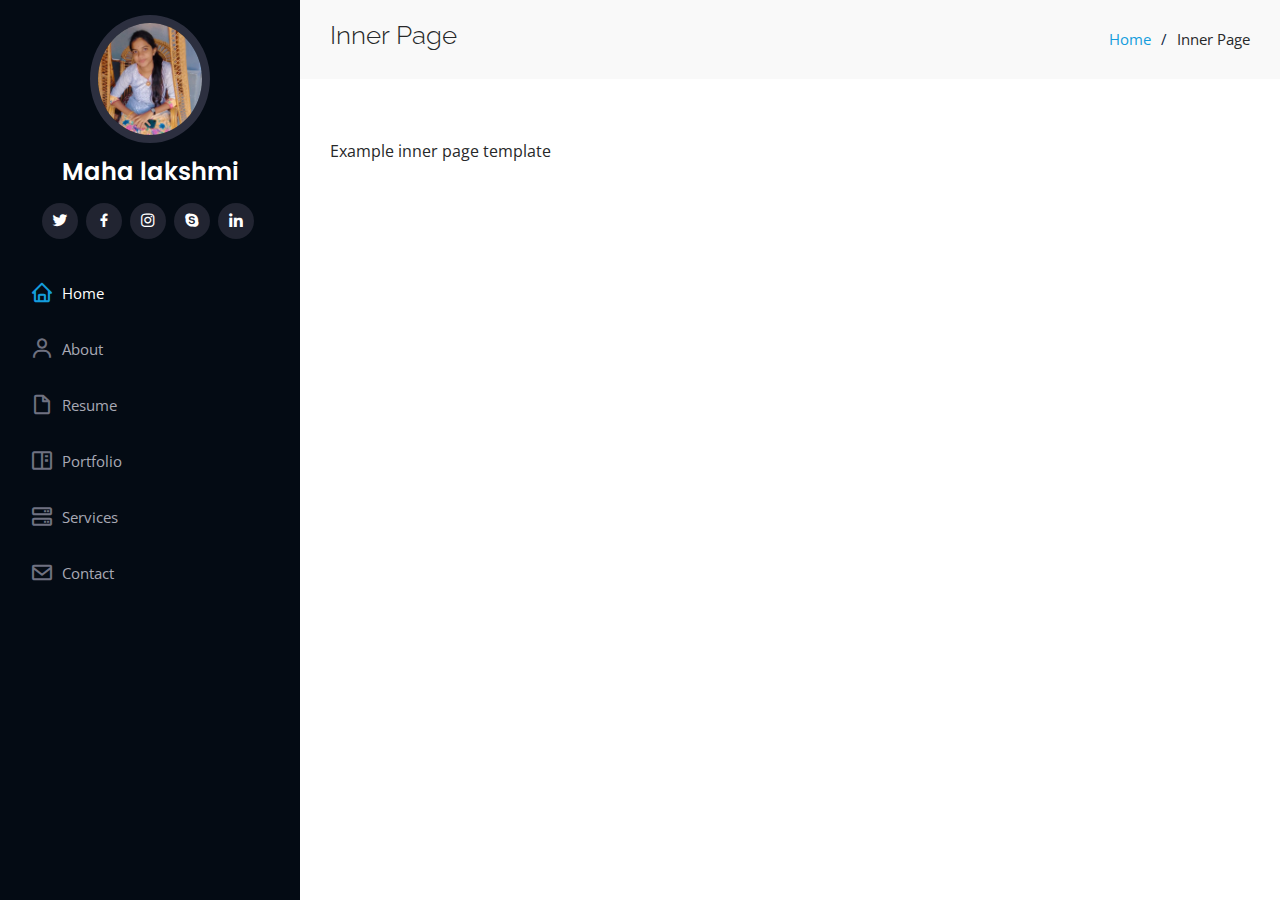
<file: iPortfolio/inner-page.html>
<!DOCTYPE html>
<html lang="en">

<head>
  <meta charset="utf-8">
  <meta content="width=device-width, initial-scale=1.0" name="viewport">

  <title>Inner Page</title>
  <meta content="" name="description">
  <meta content="" name="keywords">

  <!-- Favicons -->
  <link href="assets/img/favicon.png" rel="icon">
  <link href="assets/img/apple-touch-icon.png" rel="apple-touch-icon">

  <!-- Google Fonts -->
  <link href="https://fonts.googleapis.com/css?family=Open+Sans:300,300i,400,400i,600,600i,700,700i|Raleway:300,300i,400,400i,500,500i,600,600i,700,700i|Poppins:300,300i,400,400i,500,500i,600,600i,700,700i" rel="stylesheet">

  <!-- Vendor CSS Files -->
  <link href="assets/vendor/aos/aos.css" rel="stylesheet">
  <link href="assets/vendor/bootstrap/css/bootstrap.min.css" rel="stylesheet">
  <link href="assets/vendor/bootstrap-icons/bootstrap-icons.css" rel="stylesheet">
  <link href="assets/vendor/boxicons/css/boxicons.min.css" rel="stylesheet">
  <link href="assets/vendor/glightbox/css/glightbox.min.css" rel="stylesheet">
  <link href="assets/vendor/swiper/swiper-bundle.min.css" rel="stylesheet">

  <!-- Template Main CSS File -->
  <link href="assets/css/style.css" rel="stylesheet">

  <!-- =======================================================
  * Template Name: iPortfolio
  * Updated: Jul 27 2023 with Bootstrap v5.3.1
  * Template URL: https://bootstrapmade.com/iportfolio-bootstrap-portfolio-websites-template/
  * Author: BootstrapMade.com
  * License: https://bootstrapmade.com/license/
  ======================================================== -->
</head>

<body>

  <!-- ======= Mobile nav toggle button ======= -->
  <i class="bi bi-list mobile-nav-toggle d-xl-none"></i>

  <!-- ======= Header ======= -->
  <header id="header">
    <div class="d-flex flex-column">

      <div class="profile">
        <img src="assets/img/maha.jpg" alt="" class="img-fluid rounded-circle">
        <h1 class="text-light"><a href="index.html">Maha lakshmi</a></h1>
        <div class="social-links mt-3 text-center">
          <a href="#" class="twitter"><i class="bx bxl-twitter"></i></a>
          <a href="#" class="facebook"><i class="bx bxl-facebook"></i></a>
          <a href="#" class="instagram"><i class="bx bxl-instagram"></i></a>
          <a href="#" class="google-plus"><i class="bx bxl-skype"></i></a>
          <a href="#" class="linkedin"><i class="bx bxl-linkedin"></i></a>
        </div>
      </div>

      <nav id="navbar" class="nav-menu navbar">
        <ul>
          <li><a href="#hero" class="nav-link scrollto active"><i class="bx bx-home"></i> <span>Home</span></a></li>
          <li><a href="#about" class="nav-link scrollto"><i class="bx bx-user"></i> <span>About</span></a></li>
          <li><a href="#resume" class="nav-link scrollto"><i class="bx bx-file-blank"></i> <span>Resume</span></a></li>
          <li><a href="#portfolio" class="nav-link scrollto"><i class="bx bx-book-content"></i> <span>Portfolio</span></a></li>
          <li><a href="#services" class="nav-link scrollto"><i class="bx bx-server"></i> <span>Services</span></a></li>
          <li><a href="#contact" class="nav-link scrollto"><i class="bx bx-envelope"></i> <span>Contact</span></a></li>
        </ul>
      </nav><!-- .nav-menu -->
    </div>
  </header><!-- End Header -->

  <main id="main">

    <!-- ======= Breadcrumbs ======= -->
    <section class="breadcrumbs">
      <div class="container">

        <div class="d-flex justify-content-between align-items-center">
          <h2>Inner Page</h2>
          <ol>
            <li><a href="index.html">Home</a></li>
            <li>Inner Page</li>
          </ol>
        </div>

      </div>
    </section><!-- End Breadcrumbs -->

    <section class="inner-page">
      <div class="container">
        <p>
          Example inner page template
        </p>
      </div>
    </section>

  </main><!-- End #main -->

  <!-- ======= Footer ======= -->
  

  <a href="#" class="back-to-top d-flex align-items-center justify-content-center"><i class="bi bi-arrow-up-short"></i></a>

  <!-- Vendor JS Files -->
  <script src="assets/vendor/purecounter/purecounter_vanilla.js"></script>
  <script src="assets/vendor/aos/aos.js"></script>
  <script src="assets/vendor/bootstrap/js/bootstrap.bundle.min.js"></script>
  <script src="assets/vendor/glightbox/js/glightbox.min.js"></script>
  <script src="assets/vendor/isotope-layout/isotope.pkgd.min.js"></script>
  <script src="assets/vendor/swiper/swiper-bundle.min.js"></script>
  <script src="assets/vendor/typed.js/typed.umd.js"></script>
  <script src="assets/vendor/waypoints/noframework.waypoints.js"></script>
  <script src="assets/vendor/php-email-form/validate.js"></script>

  <!-- Template Main JS File -->
  <script src="assets/js/main.js"></script>

</body>

</html>
</file>
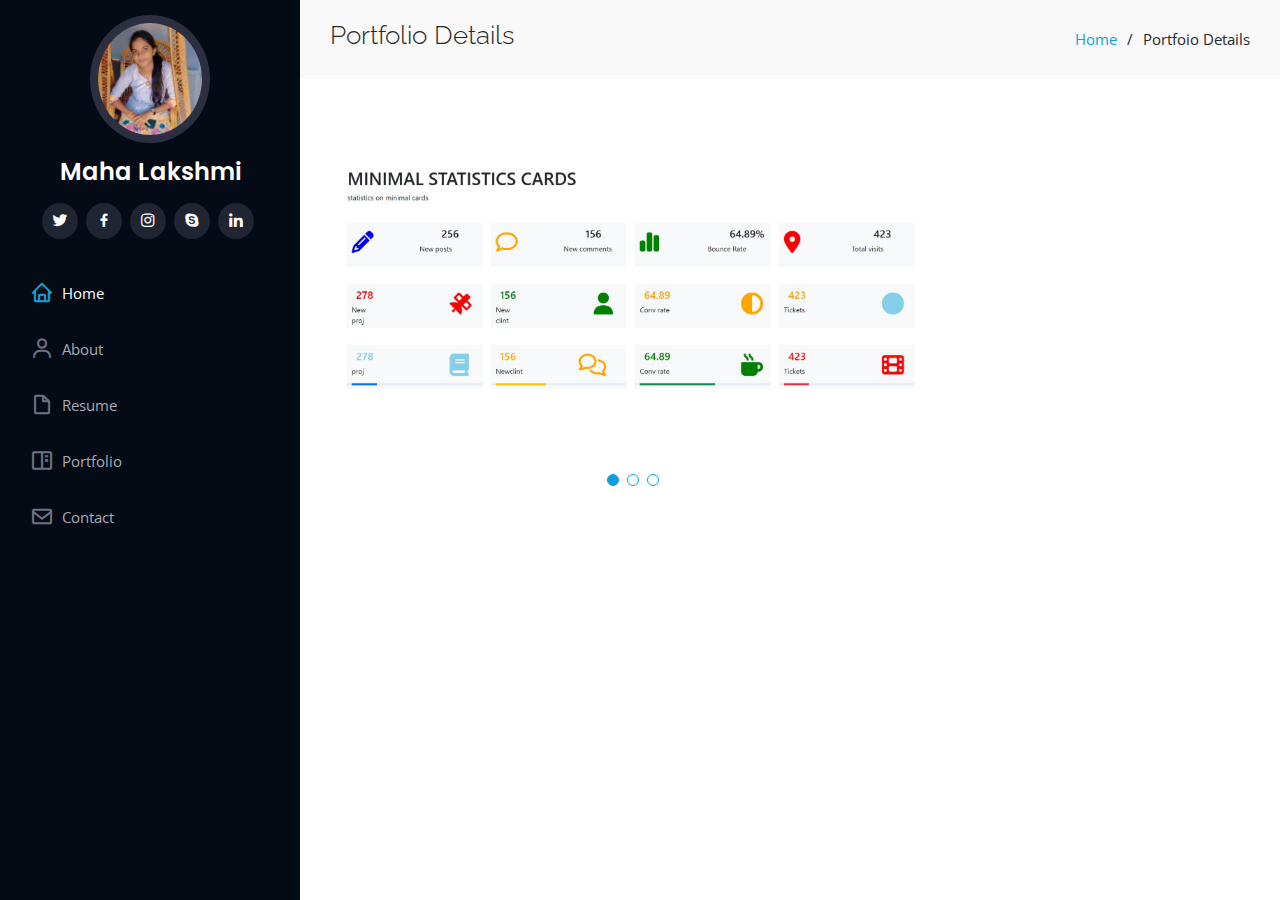
<file: iPortfolio/portfolio-details.html>
<!DOCTYPE html>
<html lang="en">

<head>
  <meta charset="utf-8">
  <meta content="width=device-width, initial-scale=1.0" name="viewport">

  <title>Portfolio Details - iPortfolio Bootstrap Template</title>
  <meta content="" name="description">
  <meta content="" name="keywords">

  <!-- Favicons -->
  <link href="assets/img/favicon.png" rel="icon">
  <link href="assets/img/apple-touch-icon.png" rel="apple-touch-icon">

  <!-- Google Fonts -->
  <link href="https://fonts.googleapis.com/css?family=Open+Sans:300,300i,400,400i,600,600i,700,700i|Raleway:300,300i,400,400i,500,500i,600,600i,700,700i|Poppins:300,300i,400,400i,500,500i,600,600i,700,700i" rel="stylesheet">

  <!-- Vendor CSS Files -->
  <link href="assets/vendor/aos/aos.css" rel="stylesheet">
  <link href="assets/vendor/bootstrap/css/bootstrap.min.css" rel="stylesheet">
  <link href="assets/vendor/bootstrap-icons/bootstrap-icons.css" rel="stylesheet">
  <link href="assets/vendor/boxicons/css/boxicons.min.css" rel="stylesheet">
  <link href="assets/vendor/glightbox/css/glightbox.min.css" rel="stylesheet">
  <link href="assets/vendor/swiper/swiper-bundle.min.css" rel="stylesheet">

  <!-- Template Main CSS File -->
  <link href="assets/css/style.css" rel="stylesheet">

  <!-- =======================================================
  * Template Name: iPortfolio
  * Updated: Jul 27 2023 with Bootstrap v5.3.1
  * Template URL: https://bootstrapmade.com/iportfolio-bootstrap-portfolio-websites-template/
  * Author: BootstrapMade.com
  * License: https://bootstrapmade.com/license/
  ======================================================== -->
</head>

<body>

  <!-- ======= Mobile nav toggle button ======= -->
  <i class="bi bi-list mobile-nav-toggle d-xl-none"></i>

  <!-- ======= Header ======= -->
  <header id="header">
    <div class="d-flex flex-column">

      <div class="profile">
        <img src="assets/img/maha.jpg" alt="" class="img-fluid rounded-circle">
        <h1 class="text-light"><a href="index.html">Maha Lakshmi</a></h1>
        <div class="social-links mt-3 text-center">
          <a href="#" class="twitter"><i class="bx bxl-twitter"></i></a>
          <a href="#" class="facebook"><i class="bx bxl-facebook"></i></a>
          <a href="#" class="instagram"><i class="bx bxl-instagram"></i></a>
          <a href="#" class="google-plus"><i class="bx bxl-skype"></i></a>
          <a href="#" class="linkedin"><i class="bx bxl-linkedin"></i></a>
        </div>
      </div>

      <nav id="navbar" class="nav-menu navbar">
        <ul>
          <li><a href="#hero" class="nav-link scrollto active"><i class="bx bx-home"></i> <span>Home</span></a></li>
          <li><a href="#about" class="nav-link scrollto"><i class="bx bx-user"></i> <span>About</span></a></li>
          <li><a href="#resume" class="nav-link scrollto"><i class="bx bx-file-blank"></i> <span>Resume</span></a></li>
          <li><a href="#portfolio" class="nav-link scrollto"><i class="bx bx-book-content"></i> <span>Portfolio</span></a></li>
          <li><a href="#contact" class="nav-link scrollto"><i class="bx bx-envelope"></i> <span>Contact</span></a></li>
        </ul>
      </nav><!-- .nav-menu -->
    </div>
  </header><!-- End Header -->

  <main id="main">

    <!-- ======= Breadcrumbs ======= -->
    <section id="breadcrumbs" class="breadcrumbs">
      <div class="container">

        <div class="d-flex justify-content-between align-items-center">
          <h2>Portfolio Details</h2>
          <ol>
            <li><a href="index.html">Home</a></li>
            <li>Portfoio Details</li>
          </ol>
        </div>

      </div>
    </section><!-- End Breadcrumbs -->

    <!-- ======= Portfolio Details Section ======= -->
    <section id="portfolio-details" class="portfolio-details">
      <div class="container">

        <div class="row gy-4">

          <div class="col-lg-8">
            <div class="portfolio-details-slider swiper">
              <div class="swiper-wrapper align-items-center">

                <div class="swiper-slide">
                  <img src="assets/img/portfolio/p6.jpg" alt="">
                </div>

                <div class="swiper-slide">
                  <img src="assets/img/portfolio/p5.jpg" alt="">
                </div>

                <div class="swiper-slide">
                  <img src="assets/img/portfolio/p8.jpg" alt="">
                </div>

              </div>
              <div class="swiper-pagination"></div>
            </div>
          </div>


        </div>

      </div>
    </section><!-- End Portfolio Details Section -->

  </main><!-- End #main -->

  
  <a href="#" class="back-to-top d-flex align-items-center justify-content-center"><i class="bi bi-arrow-up-short"></i></a>

  <!-- Vendor JS Files -->
  <script src="assets/vendor/purecounter/purecounter_vanilla.js"></script>
  <script src="assets/vendor/aos/aos.js"></script>
  <script src="assets/vendor/bootstrap/js/bootstrap.bundle.min.js"></script>
  <script src="assets/vendor/glightbox/js/glightbox.min.js"></script>
  <script src="assets/vendor/isotope-layout/isotope.pkgd.min.js"></script>
  <script src="assets/vendor/swiper/swiper-bundle.min.js"></script>
  <script src="assets/vendor/typed.js/typed.umd.js"></script>
  <script src="assets/vendor/waypoints/noframework.waypoints.js"></script>
  <script src="assets/vendor/php-email-form/validate.js"></script>

  <!-- Template Main JS File -->
  <script src="assets/js/main.js"></script>

</body>

</html>
</file>
<file: iPortfolio/assets/css/style.css>
/**
* Template Name: iPortfolio
* Updated: Jul 27 2023 with Bootstrap v5.3.1
* Template URL: https://bootstrapmade.com/iportfolio-bootstrap-portfolio-websites-template/
* Author: BootstrapMade.com
* License: https://bootstrapmade.com/license/
*/

/*--------------------------------------------------------------
# General
--------------------------------------------------------------*/
body {
  font-family: "Open Sans", sans-serif;
  color: #272829;
}

a {
  color: #149ddd;
  text-decoration: none;
}

a:hover {
  color: #37b3ed;
  text-decoration: none;
}

h1,
h2,
h3,
h4,
h5,
h6 {
  font-family: "Raleway", sans-serif;
}

/*--------------------------------------------------------------
# Back to top button
--------------------------------------------------------------*/
.back-to-top {
  position: fixed;
  visibility: hidden;
  opacity: 0;
  right: 15px;
  bottom: 15px;
  z-index: 996;
  background: #149ddd;
  width: 40px;
  height: 40px;
  border-radius: 50px;
  transition: all 0.4s;
}

.back-to-top i {
  font-size: 28px;
  color: #fff;
  line-height: 0;
}

.back-to-top:hover {
  background: #2eafec;
  color: #fff;
}

.back-to-top.active {
  visibility: visible;
  opacity: 1;
}

/*--------------------------------------------------------------
# Header
--------------------------------------------------------------*/
#header {
  position: fixed;
  top: 0;
  left: 0;
  bottom: 0;
  width: 300px;
  transition: all ease-in-out 0.5s;
  z-index: 9997;
  transition: all 0.5s;
  padding: 0 15px;
  background: #040b14;
  overflow-y: auto;
}

#header .profile img {
  margin: 15px auto;
  display: block;
  width: 120px;
  border: 8px solid #2c2f3f;
}

#header .profile h1 {
  font-size: 24px;
  margin: 0;
  padding: 0;
  font-weight: 600;
  -moz-text-align-last: center;
  text-align-last: center;
  font-family: "Poppins", sans-serif;
}

#header .profile h1 a,
#header .profile h1 a:hover {
  color: #fff;
  text-decoration: none;
}

#header .profile .social-links a {
  font-size: 18px;
  display: inline-block;
  background: #212431;
  color: #fff;
  line-height: 1;
  padding: 8px 0;
  margin-right: 4px;
  border-radius: 50%;
  text-align: center;
  width: 36px;
  height: 36px;
  transition: 0.3s;
}

#header .profile .social-links a:hover {
  background: #149ddd;
  color: #fff;
  text-decoration: none;
}

#main {
  margin-left: 300px;
}

.container,
.container-fluid {
  padding-left: 30px;
  padding-right: 30px;
}

@media (max-width: 1199px) {
  #header {
    left: -300px;
  }

  #main {
    margin-left: 0;
  }

  .container,
  .container-fluid {
    padding-left: 12px;
    padding-right: 12px;
  }
}

/*--------------------------------------------------------------
# Navigation Menu
--------------------------------------------------------------*/
/* Desktop Navigation */
.nav-menu {
  padding: 30px 0 0 0;
}

.nav-menu * {
  margin: 0;
  padding: 0;
  list-style: none;
}

.nav-menu>ul>li {
  position: relative;
  white-space: nowrap;
}

.nav-menu a,
.nav-menu a:focus {
  display: flex;
  align-items: center;
  color: #a8a9b4;
  padding: 12px 15px;
  margin-bottom: 8px;
  transition: 0.3s;
  font-size: 15px;
}

.nav-menu a i,
.nav-menu a:focus i {
  font-size: 24px;
  padding-right: 8px;
  color: #6f7180;
}

.nav-menu a:hover,
.nav-menu .active,
.nav-menu .active:focus,
.nav-menu li:hover>a {
  text-decoration: none;
  color: #fff;
}

.nav-menu a:hover i,
.nav-menu .active i,
.nav-menu .active:focus i,
.nav-menu li:hover>a i {
  color: #149ddd;
}

/* Mobile Navigation */
.mobile-nav-toggle {
  position: fixed;
  right: 15px;
  top: 15px;
  z-index: 9998;
  border: 0;
  font-size: 24px;
  transition: all 0.4s;
  outline: none !important;
  background-color: #149ddd;
  color: #fff;
  width: 40px;
  height: 40px;
  display: inline-flex;
  align-items: center;
  justify-content: center;
  line-height: 0;
  border-radius: 50px;
  cursor: pointer;
}

.mobile-nav-active {
  overflow: hidden;
}

.mobile-nav-active #header {
  left: 0;
}

/*--------------------------------------------------------------
# Hero Section
--------------------------------------------------------------*/
#hero {
  width: 100%;
  height: 100vh;
  background-color: black;
  background-size: cover;
}

#hero:before {
  content: "";
  background: rgba(5, 13, 24, 0.3);
  position: absolute;
  bottom: 0;
  top: 0;
  left: 0;
  right: 0;
  z-index: 1;
}

#hero .hero-container {
  position: relative;
  z-index: 2;
  min-width: 300px;
}

#hero h1 {
  margin: 0 0 10px 0;
  font-size: 64px;
  font-weight: 700;
  line-height: 56px;
  color: #fff;
}

#hero p {
  color: #fff;
  margin-bottom: 50px;
  font-size: 26px;
  font-family: "Poppins", sans-serif;
}

#hero p span {
  color: #fff;
  padding-bottom: 4px;
  letter-spacing: 1px;
  border-bottom: 3px solid #149ddd;
}

@media (min-width: 1024px) {
  #hero {
    background-attachment: fixed;
  }
}

@media (max-width: 768px) {
  #hero h1 {
    font-size: 28px;
    line-height: 36px;
  }

  #hero h2 {
    font-size: 18px;
    line-height: 24px;
    margin-bottom: 30px;
  }
}

/*--------------------------------------------------------------
# Sections General
--------------------------------------------------------------*/
section {
  padding: 60px 0;
  overflow: hidden;
}

.section-bg {
  background: #f5f8fd;
}

.section-title {
  padding-bottom: 30px;
}

.section-title h2 {
  font-size: 32px;
  font-weight: bold;
  margin-bottom: 20px;
  padding-bottom: 20px;
  position: relative;
  color: #173b6c;
}

.section-title h2::after {
  content: "";
  position: absolute;
  display: block;
  width: 50px;
  height: 3px;
  background: #149ddd;
  bottom: 0;
  left: 0;
}

.section-title p {
  margin-bottom: 0;
}

/*--------------------------------------------------------------
# About
--------------------------------------------------------------*/
.about .content h3 {
  font-weight: 700;
  font-size: 26px;
  color: #173b6c;
}

.about .content ul {
  list-style: none;
  padding: 0;
}

.about .content ul li {
  margin-bottom: 20px;
  display: flex;
  align-items: center;
}

.about .content ul strong {
  margin-right: 10px;
}

.about .content ul i {
  font-size: 16px;
  margin-right: 5px;
  color: #149ddd;
  line-height: 0;
}

.about .content p:last-child {
  margin-bottom: 0;
}

/*--------------------------------------------------------------
# Facts
--------------------------------------------------------------*/
.facts {
  padding-bottom: 30px;
}

.facts .count-box {
  padding: 30px;
  width: 100%;
}

.facts .count-box i {
  display: block;
  font-size: 44px;
  color: #149ddd;
  float: left;
  line-height: 0;
}

.facts .count-box span {
  font-size: 48px;
  line-height: 40px;
  display: block;
  font-weight: 700;
  color: #050d18;
  margin-left: 60px;
}

.facts .count-box p {
  padding: 15px 0 0 0;
  margin: 0 0 0 60px;
  font-family: "Raleway", sans-serif;
  font-size: 14px;
  color: #122f57;
}

.facts .count-box a {
  font-weight: 600;
  display: block;
  margin-top: 20px;
  color: #122f57;
  font-size: 15px;
  font-family: "Poppins", sans-serif;
  transition: ease-in-out 0.3s;
}

.facts .count-box a:hover {
  color: #1f5297;
}

/*--------------------------------------------------------------
# Akills
--------------------------------------------------------------*/
.skills .progress {
  height: 60px;
  display: block;
  background: none;
  border-radius: 0;
}

.skills .progress .skill {
  padding: 0;
  margin: 0 0 6px 0;
  text-transform: uppercase;
  display: block;
  font-weight: 600;
  font-family: "Poppins", sans-serif;
  color: #050d18;
}

.skills .progress .skill .val {
  float: right;
  font-style: normal;
}

.skills .progress-bar-wrap {
  background: #dce8f8;
  height: 10px;
}

.skills .progress-bar {
  width: 1px;
  height: 10px;
  transition: 0.9s;
  background-color: #149ddd;
}

/*--------------------------------------------------------------
# Resume
--------------------------------------------------------------*/
.resume .resume-title {
  font-size: 26px;
  font-weight: 700;
  margin-top: 20px;
  margin-bottom: 20px;
  color: #050d18;
}

.resume .resume-item {
  padding: 0 0 20px 20px;
  margin-top: -2px;
  border-left: 2px solid #1f5297;
  position: relative;
}

.resume .resume-item h4 {
  line-height: 18px;
  font-size: 18px;
  font-weight: 600;
  text-transform: uppercase;
  font-family: "Poppins", sans-serif;
  color: #050d18;
  margin-bottom: 10px;
}

.resume .resume-item h5 {
  font-size: 16px;
  background: #e4edf9;
  padding: 5px 15px;
  display: inline-block;
  font-weight: 600;
  margin-bottom: 10px;
}

.resume .resume-item ul {
  padding-left: 20px;
}

.resume .resume-item ul li {
  padding-bottom: 10px;
}

.resume .resume-item:last-child {
  padding-bottom: 0;
}

.resume .resume-item::before {
  content: "";
  position: absolute;
  width: 16px;
  height: 16px;
  border-radius: 50px;
  left: -9px;
  top: 0;
  background: #fff;
  border: 2px solid #1f5297;
}

/*--------------------------------------------------------------
# Portfolio
--------------------------------------------------------------*/
.portfolio .portfolio-item {
  margin-bottom: 30px;
}

.portfolio #portfolio-flters {
  padding: 0;
  margin: 0 auto 35px auto;
  list-style: none;
  text-align: center;
  background: #fff;
  border-radius: 50px;
  padding: 2px 15px;
}

.portfolio #portfolio-flters li {
  cursor: pointer;
  display: inline-block;
  padding: 10px 15px 8px 15px;
  font-size: 14px;
  font-weight: 600;
  line-height: 1;
  text-transform: uppercase;
  color: #272829;
  margin-bottom: 5px;
  transition: all 0.3s ease-in-out;
}

.portfolio #portfolio-flters li:hover,
.portfolio #portfolio-flters li.filter-active {
  color: #149ddd;
}

.portfolio #portfolio-flters li:last-child {
  margin-right: 0;
}

.portfolio .portfolio-wrap {
  transition: 0.3s;
  position: relative;
  overflow: hidden;
  z-index: 1;
}

.portfolio .portfolio-wrap::before {
  content: "";
  background: rgba(255, 255, 255, 0.5);
  position: absolute;
  left: 0;
  right: 0;
  top: 0;
  bottom: 0;
  transition: all ease-in-out 0.3s;
  z-index: 2;
  opacity: 0;
}

.portfolio .portfolio-wrap .portfolio-links {
  opacity: 1;
  left: 0;
  right: 0;
  bottom: -60px;
  z-index: 3;
  position: absolute;
  transition: all ease-in-out 0.3s;
  display: flex;
  justify-content: center;
}

.portfolio .portfolio-wrap .portfolio-links a {
  color: #fff;
  font-size: 28px;
  text-align: center;
  background: rgba(20, 157, 221, 0.75);
  transition: 0.3s;
  width: 50%;
}

.portfolio .portfolio-wrap .portfolio-links a:hover {
  background: rgba(20, 157, 221, 0.95);
}

.portfolio .portfolio-wrap .portfolio-links a+a {
  border-left: 1px solid #37b3ed;
}

.portfolio .portfolio-wrap:hover::before {
  top: 0;
  left: 0;
  right: 0;
  bottom: 0;
  opacity: 1;
}

.portfolio .portfolio-wrap:hover .portfolio-links {
  opacity: 1;
  bottom: 0;
}

/*--------------------------------------------------------------
# Portfolio Details
--------------------------------------------------------------*/
.portfolio-details {
  padding-top: 40px;
}

.portfolio-details .portfolio-details-slider img {
  width: 100%;
}

.portfolio-details .portfolio-details-slider .swiper-pagination {
  margin-top: 20px;
  position: relative;
}

.portfolio-details .portfolio-details-slider .swiper-pagination .swiper-pagination-bullet {
  width: 12px;
  height: 12px;
  background-color: #fff;
  opacity: 1;
  border: 1px solid #149ddd;
}

.portfolio-details .portfolio-details-slider .swiper-pagination .swiper-pagination-bullet-active {
  background-color: #149ddd;
}

.portfolio-details .portfolio-info {
  padding: 30px;
  box-shadow: 0px 0 30px rgba(5, 13, 24, 0.08);
}

.portfolio-details .portfolio-info h3 {
  font-size: 22px;
  font-weight: 700;
  margin-bottom: 20px;
  padding-bottom: 20px;
  border-bottom: 1px solid #eee;
}

.portfolio-details .portfolio-info ul {
  list-style: none;
  padding: 0;
  font-size: 15px;
}

.portfolio-details .portfolio-info ul li+li {
  margin-top: 10px;
}

.portfolio-details .portfolio-description {
  padding-top: 30px;
}

.portfolio-details .portfolio-description h2 {
  font-size: 26px;
  font-weight: 700;
  margin-bottom: 20px;
}

.portfolio-details .portfolio-description p {
  padding: 0;
}

/*--------------------------------------------------------------
# Services
--------------------------------------------------------------*/
.services .icon-box {
  margin-bottom: 20px;
}

.services .icon {
  float: left;
  display: flex;
  align-items: center;
  justify-content: center;
  width: 54px;
  height: 54px;
  background: #149ddd;
  border-radius: 50%;
  transition: 0.5s;
  border: 1px solid #149ddd;
}

.services .icon i {
  color: #fff;
  font-size: 24px;
  line-height: 0;
}

.services .icon-box:hover .icon {
  background: #fff;
}

.services .icon-box:hover .icon i {
  color: #149ddd;
}

.services .title {
  margin-left: 80px;
  font-weight: 700;
  margin-bottom: 15px;
  font-size: 18px;
}

.services .title a {
  color: #343a40;
}

.services .title a:hover {
  color: #149ddd;
}

.services .description {
  margin-left: 80px;
  line-height: 24px;
  font-size: 14px;
}

/*--------------------------------------------------------------
# Testimonials
--------------------------------------------------------------*/
.testimonials .testimonials-carousel,
.testimonials .testimonials-slider {
  overflow: hidden;
}

.testimonials .testimonial-item {
  box-sizing: content-box;
  text-align: center;
  min-height: 320px;
}

.testimonials .testimonial-item .testimonial-img {
  width: 90px;
  border-radius: 50%;
  margin: 0 auto;
}

.testimonials .testimonial-item h3 {
  font-size: 18px;
  font-weight: bold;
  margin: 10px 0 5px 0;
  color: #111;
}

.testimonials .testimonial-item h4 {
  font-size: 14px;
  color: #999;
  margin: 0;
}

.testimonials .testimonial-item .quote-icon-left,
.testimonials .testimonial-item .quote-icon-right {
  color: #c3e8fa;
  font-size: 26px;
}

.testimonials .testimonial-item .quote-icon-left {
  display: inline-block;
  left: -5px;
  position: relative;
}

.testimonials .testimonial-item .quote-icon-right {
  display: inline-block;
  right: -5px;
  position: relative;
  top: 10px;
}

.testimonials .testimonial-item p {
  font-style: italic;
  margin: 0 15px 15px 15px;
  padding: 20px;
  background: #fff;
  position: relative;
  margin-bottom: 35px;
  border-radius: 6px;
  box-shadow: 0px 2px 15px rgba(0, 0, 0, 0.1);
}

.testimonials .testimonial-item p::after {
  content: "";
  width: 0;
  height: 0;
  border-top: 20px solid #fff;
  border-right: 20px solid transparent;
  border-left: 20px solid transparent;
  position: absolute;
  bottom: -20px;
  left: calc(50% - 20px);
}

.testimonials .swiper-pagination {
  margin-top: 20px;
  position: relative;
}

.testimonials .swiper-pagination .swiper-pagination-bullet {
  width: 12px;
  height: 12px;
  background-color: #fff;
  opacity: 1;
  border: 1px solid #149ddd;
}

.testimonials .swiper-pagination .swiper-pagination-bullet-active {
  background-color: #149ddd;
}

/*--------------------------------------------------------------
# Contact
--------------------------------------------------------------*/
.contact {
  padding-bottom: 130px;
}

.contact .info {
  padding: 30px;
  background: #fff;
  width: 100%;
  box-shadow: 0 0 24px 0 rgba(0, 0, 0, 0.12);
}

.contact .info i {
  font-size: 20px;
  color: #149ddd;
  float: left;
  width: 44px;
  height: 44px;
  background: #dff3fc;
  display: flex;
  justify-content: center;
  align-items: center;
  border-radius: 50px;
  transition: all 0.3s ease-in-out;
}

.contact .info h4 {
  padding: 0 0 0 60px;
  font-size: 22px;
  font-weight: 600;
  margin-bottom: 5px;
  color: #050d18;
}

.contact .info p {
  padding: 0 0 10px 60px;
  margin-bottom: 20px;
  font-size: 14px;
  color: #173b6c;
}

.contact .info .email p {
  padding-top: 5px;
}

.contact .info .social-links {
  padding-left: 60px;
}

.contact .info .social-links a {
  font-size: 18px;
  display: inline-block;
  background: #333;
  color: #fff;
  line-height: 1;
  padding: 8px 0;
  border-radius: 50%;
  text-align: center;
  width: 36px;
  height: 36px;
  transition: 0.3s;
  margin-right: 10px;
}

.contact .info .social-links a:hover {
  background: #149ddd;
  color: #fff;
}

.contact .info .email:hover i,
.contact .info .address:hover i,
.contact .info .phone:hover i {
  background: #149ddd;
  color: #fff;
}

.contact .php-email-form {
  width: 100%;
  padding: 30px;
  background: #fff;
  box-shadow: 0 0 24px 0 rgba(0, 0, 0, 0.12);
}

.contact .php-email-form .form-group {
  padding-bottom: 8px;
}

.contact .php-email-form .validate {
  display: none;
  color: red;
  margin: 0 0 15px 0;
  font-weight: 400;
  font-size: 13px;
}

.contact .php-email-form .error-message {
  display: none;
  color: #fff;
  background: #ed3c0d;
  text-align: left;
  padding: 15px;
  font-weight: 600;
}

.contact .php-email-form .error-message br+br {
  margin-top: 25px;
}

.contact .php-email-form .sent-message {
  display: none;
  color: #fff;
  background: #18d26e;
  text-align: center;
  padding: 15px;
  font-weight: 600;
}

.contact .php-email-form .loading {
  display: none;
  background: #fff;
  text-align: center;
  padding: 15px;
}

.contact .php-email-form .loading:before {
  content: "";
  display: inline-block;
  border-radius: 50%;
  width: 24px;
  height: 24px;
  margin: 0 10px -6px 0;
  border: 3px solid #18d26e;
  border-top-color: #eee;
  animation: animate-loading 1s linear infinite;
}

.contact .php-email-form .form-group {
  margin-bottom: 15px;
}

.contact .php-email-form label {
  padding-bottom: 8px;
}

.contact .php-email-form input,
.contact .php-email-form textarea {
  border-radius: 0;
  box-shadow: none;
  font-size: 14px;
}

.contact .php-email-form input {
  height: 44px;
}

.contact .php-email-form textarea {
  padding: 10px 15px;
}

.contact .php-email-form button[type=submit] {
  background: #149ddd;
  border: 0;
  padding: 10px 24px;
  color: #fff;
  transition: 0.4s;
  border-radius: 4px;
}

.contact .php-email-form button[type=submit]:hover {
  background: #37b3ed;
}

@keyframes animate-loading {
  0% {
    transform: rotate(0deg);
  }

  100% {
    transform: rotate(360deg);
  }
}

/*--------------------------------------------------------------
# Breadcrumbs
--------------------------------------------------------------*/
.breadcrumbs {
  padding: 20px 0;
  background: #f9f9f9;
}

.breadcrumbs h2 {
  font-size: 26px;
  font-weight: 300;
}

.breadcrumbs ol {
  display: flex;
  flex-wrap: wrap;
  list-style: none;
  padding: 0;
  margin: 0;
  font-size: 15px;
}

.breadcrumbs ol li+li {
  padding-left: 10px;
}

.breadcrumbs ol li+li::before {
  display: inline-block;
  padding-right: 10px;
  color: #0e2442;
  content: "/";
}

@media (max-width: 768px) {
  .breadcrumbs .d-flex {
    display: block !important;
  }

  .breadcrumbs ol {
    display: block;
  }

  .breadcrumbs ol li {
    display: inline-block;
  }
}

/*--------------------------------------------------------------
# Footer
--------------------------------------------------------------*/
#footer {
  padding: 15px;
  color: #f4f6fd;
  font-size: 14px;
  position: fixed;
  left: 0;
  bottom: 0;
  width: 300px;
  z-index: 9999;
  background: #040b14;
}

#footer .copyright {
  text-align: center;
}

#footer .credits {
  padding-top: 5px;
  text-align: center;
  font-size: 13px;
  color: #eaebf0;
}

@media (max-width: 1199px) {
  #footer {
    position: static;
    width: auto;
    padding-right: 20px 15px;
  }
}
</file>
